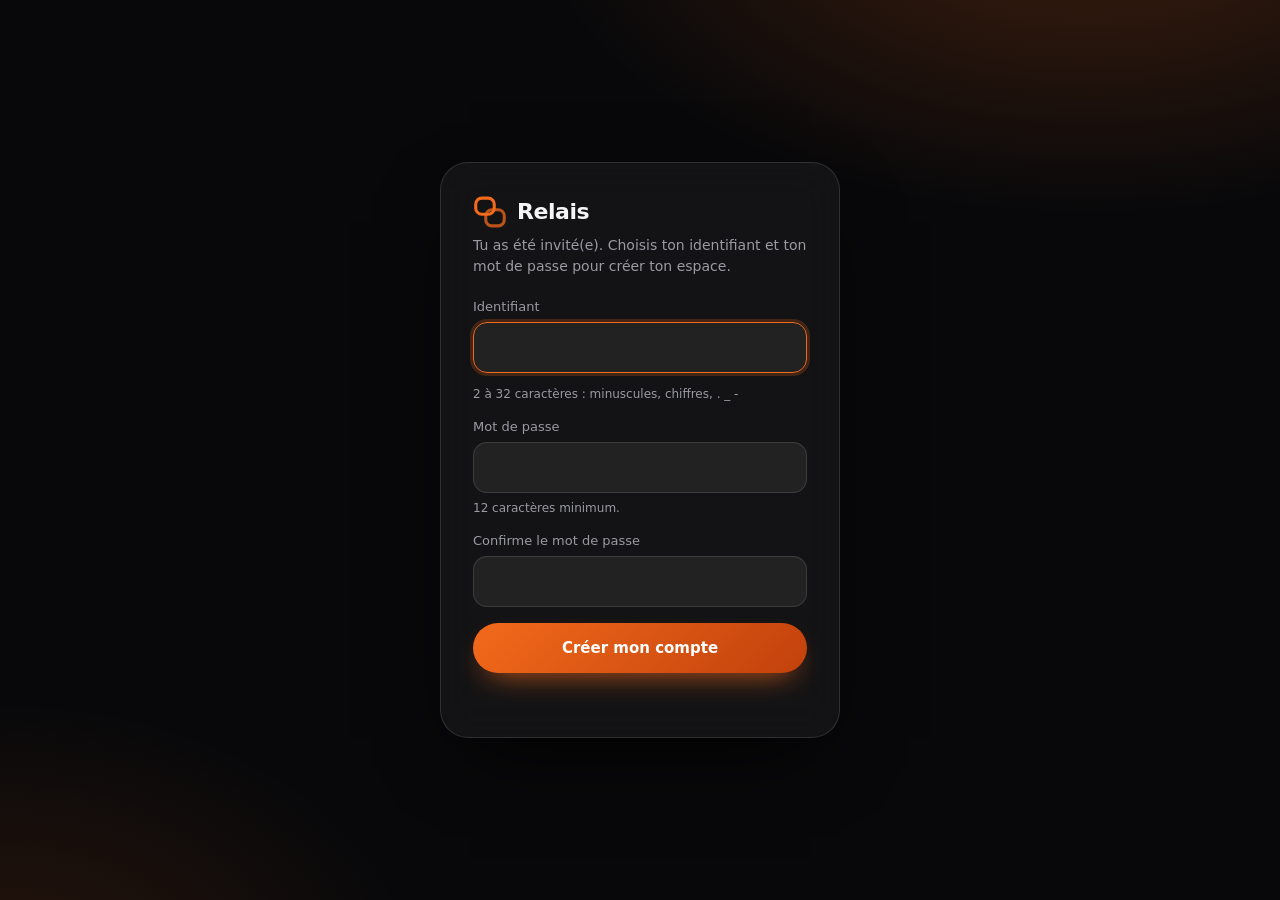
<file: hub/join.html>
<!doctype html>
<html lang="fr">
<head>
<meta charset="utf-8"><meta name="viewport" content="width=device-width, initial-scale=1"><meta name="theme-color" content="#08080a">
<title>Relais · Invitation</title>
<meta name="robots" content="noindex">
<script>try{var m=localStorage.getItem("hub_theme")||localStorage.getItem("hub_landing_theme")||"dark";var t=m==="auto"?(matchMedia("(prefers-color-scheme: dark)").matches?"dark":"light"):m;document.documentElement.dataset.theme=t;document.documentElement.dataset.accent=localStorage.getItem("hub_accent")||"orange"}catch(e){document.documentElement.dataset.theme="dark";document.documentElement.dataset.accent="orange"}</script>
<style>
:root{--accent:#f26a1b;--accent-hover:#ff7f35;--accent-2:#c2410c;--bad:#ff6b6b}
html[data-accent=ambre]{--accent:#f5a524;--accent-hover:#ffb83d;--accent-2:#d97706}
html[data-accent=rose]{--accent:#ec4899;--accent-hover:#f472b6;--accent-2:#be185d}
html[data-accent=violet]{--accent:#8b5cf6;--accent-hover:#a78bfa;--accent-2:#6d28d9}
html[data-accent=bleu]{--accent:#3b82f6;--accent-hover:#60a5fa;--accent-2:#1d4ed8}
html[data-accent=turquoise]{--accent:#14b8a6;--accent-hover:#2dd4bf;--accent-2:#0f766e}
html[data-accent=vert]{--accent:#22c55e;--accent-hover:#4ade80;--accent-2:#15803d}
html[data-accent=rouge]{--accent:#ef4444;--accent-hover:#f87171;--accent-2:#b91c1c}
html[data-theme=dark]{--bg:#08080a;--text:#f5f5f6;--muted:#9a9aa3;--line:#ffffff1f;--card:#ffffff0c;--field:#ffffff10;--shadow:0 30px 80px -30px #000}
html[data-theme=light]{--bg:#f3f0ed;--text:#1b1613;--muted:#6f655e;--line:#1a141026;--card:#ffffffcc;--field:#fff;--shadow:0 30px 70px -34px #50281466;--bad:#c62828}
*{box-sizing:border-box}
body{margin:0;min-height:100vh;display:grid;place-items:center;color:var(--text);font:15px/1.5 "Inter","SF Pro Display",system-ui,-apple-system,"Segoe UI",sans-serif;
  background:radial-gradient(900px 520px at 85% -12%,color-mix(in srgb,var(--accent) 24%,transparent),transparent 62%),radial-gradient(700px 480px at 0% 110%,color-mix(in srgb,var(--accent) 14%,transparent),transparent 60%),var(--bg)}
main{width:min(400px,calc(100vw - 32px));padding:32px;border-radius:28px;background:var(--card);border:1px solid var(--line);box-shadow:var(--shadow);-webkit-backdrop-filter:blur(20px);backdrop-filter:blur(20px)}
.logo{display:flex;align-items:center;gap:10px;font-size:22px;font-weight:600;letter-spacing:-.02em;margin-bottom:6px}
.logo svg{color:var(--accent)}
p{color:var(--muted);margin:0 0 20px;font-size:14px}
label{display:block;font-size:13px;color:var(--muted);margin-bottom:6px;font-weight:500}
input{width:100%;padding:13px 16px;border-radius:14px;border:1px solid var(--line);background:var(--field);color:var(--text);font:inherit}
input:focus-visible{outline:0;border-color:var(--accent);box-shadow:0 0 0 3px color-mix(in srgb,var(--accent) 22%,transparent)}
button{width:100%;margin-top:16px;padding:14px;border:0;border-radius:999px;background:linear-gradient(135deg,var(--accent),var(--accent-2));color:#fff;font:inherit;font-weight:600;cursor:pointer;box-shadow:0 12px 30px -14px var(--accent)}
button:hover{background:linear-gradient(135deg,var(--accent-hover),var(--accent))}button:disabled{opacity:.6;cursor:wait}
.hint{font-size:12px;color:var(--muted);margin-top:6px}
#err{min-height:20px;margin-top:12px;color:var(--bad);font-size:13px}
a{color:var(--muted)}
</style>
</head>
<body>
<main>
  <div class="logo"><svg width="34" height="34" viewBox="0 0 44 44"><rect x="3.5" y="4" width="24" height="21" rx="8" fill="none" stroke="currentColor" stroke-width="4"/><rect x="16.5" y="19" width="24" height="21" rx="8" fill="none" stroke="currentColor" stroke-width="4" opacity=".75"/></svg>Relais</div>
  <p>Tu as été invité(e). Choisis ton identifiant et ton mot de passe pour créer ton espace.</p>
  <form id="f"><label for="u">Identifiant</label><input id="u" type="text" autocomplete="username" autocapitalize="none" spellcheck="false" maxlength="32" autofocus required style="margin-bottom:6px">
  <div class="hint">2 à 32 caractères : minuscules, chiffres, . _ -</div>
  <label for="p" style="margin-top:14px">Mot de passe</label><input id="p" type="password" autocomplete="new-password" minlength="12" required>
  <div class="hint">12 caractères minimum.</div>
  <label for="p2" style="margin-top:14px">Confirme le mot de passe</label><input id="p2" type="password" autocomplete="new-password" required>
  <button id="b" type="submit">Créer mon compte</button><div id="err" role="alert"></div></form>
</main>
<script>
const TOKEN=decodeURIComponent((location.hash||'').slice(1));
try{history.replaceState(null,'',location.pathname)}catch(e){}   // le jeton quitte la barre d'adresse et l'historique
document.getElementById('f').onsubmit=async e=>{
  e.preventDefault();const b=document.getElementById('b'),er=document.getElementById('err');er.textContent='';
  const u=document.getElementById('u').value,p=document.getElementById('p').value;
  if(!TOKEN){er.textContent="Lien d'invitation incomplet : ouvre-le en entier.";return}
  if(p!==document.getElementById('p2').value){er.textContent='Les deux mots de passe diffèrent.';return}
  b.disabled=true;
  try{
    const r=await fetch('/api/join',{method:'POST',headers:{'X-Hub':'1','Content-Type':'application/json'},body:JSON.stringify({token:TOKEN,username:u,password:p})});
    const d=await r.json();
    if(d.ok)location.href='/';else{er.textContent=d.error||'Inscription impossible.';b.disabled=false}
  }catch(x){er.textContent='Connexion impossible.';b.disabled=false}
};
</script>
</body></html>
</file>
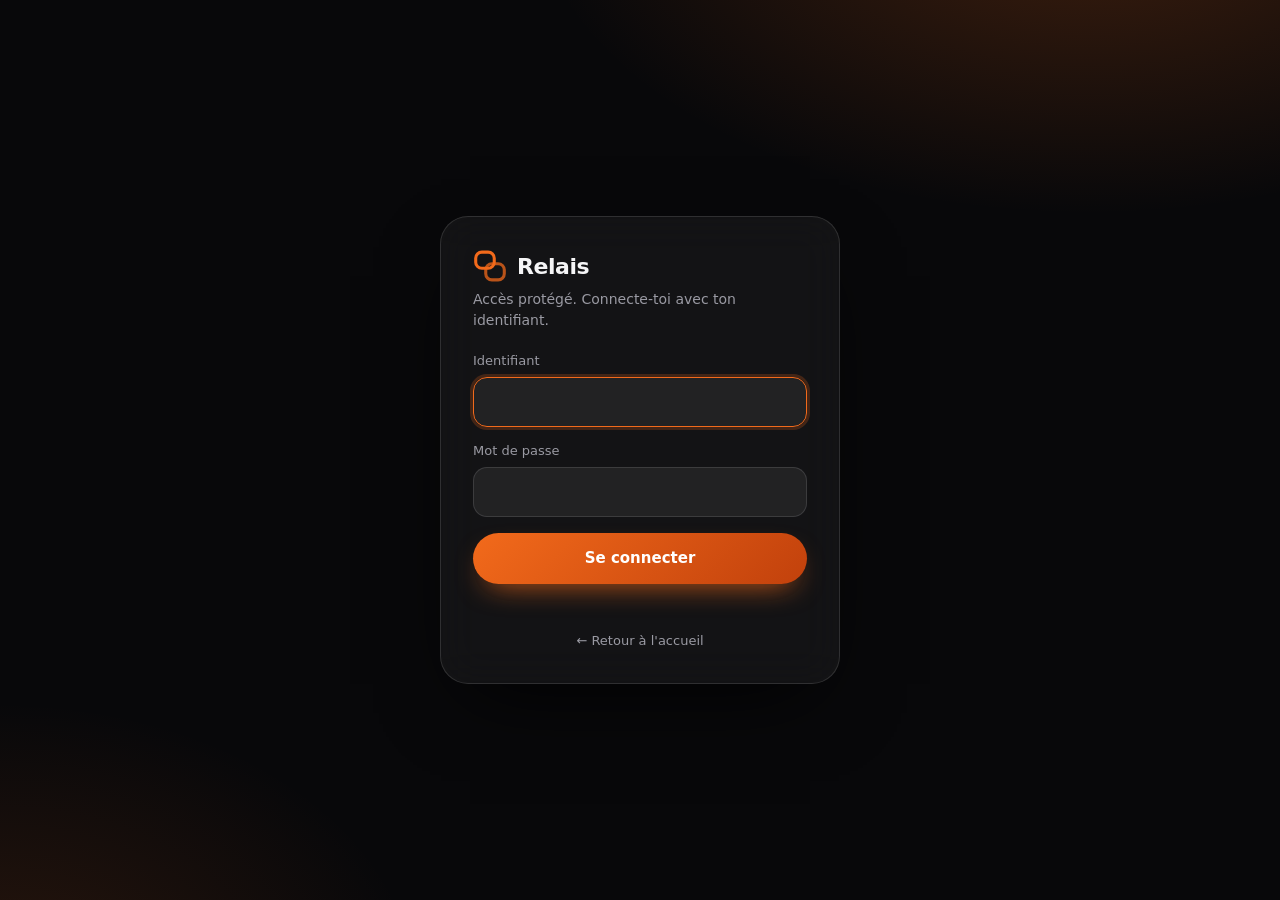
<file: hub/login.html>
<!doctype html>
<html lang="fr">
<head>
<meta charset="utf-8"><meta name="viewport" content="width=device-width, initial-scale=1"><meta name="theme-color" content="#08080a">
<title>Relais · Connexion</title>
<meta name="robots" content="noindex">
<script>try{var m=localStorage.getItem("hub_theme")||localStorage.getItem("hub_landing_theme")||"dark";var t=m==="auto"?(matchMedia("(prefers-color-scheme: dark)").matches?"dark":"light"):m;document.documentElement.dataset.theme=t;document.documentElement.dataset.accent=localStorage.getItem("hub_accent")||"orange"}catch(e){document.documentElement.dataset.theme="dark";document.documentElement.dataset.accent="orange"}</script>
<style>
:root{--accent:#f26a1b;--accent-hover:#ff7f35;--accent-2:#c2410c;--bad:#ff6b6b}
html[data-accent=ambre]{--accent:#f5a524;--accent-hover:#ffb83d;--accent-2:#d97706}
html[data-accent=rose]{--accent:#ec4899;--accent-hover:#f472b6;--accent-2:#be185d}
html[data-accent=violet]{--accent:#8b5cf6;--accent-hover:#a78bfa;--accent-2:#6d28d9}
html[data-accent=bleu]{--accent:#3b82f6;--accent-hover:#60a5fa;--accent-2:#1d4ed8}
html[data-accent=turquoise]{--accent:#14b8a6;--accent-hover:#2dd4bf;--accent-2:#0f766e}
html[data-accent=vert]{--accent:#22c55e;--accent-hover:#4ade80;--accent-2:#15803d}
html[data-accent=rouge]{--accent:#ef4444;--accent-hover:#f87171;--accent-2:#b91c1c}
html[data-theme=dark]{--bg:#08080a;--text:#f5f5f6;--muted:#9a9aa3;--line:#ffffff1f;--card:#ffffff0c;--field:#ffffff10;--shadow:0 30px 80px -30px #000}
html[data-theme=light]{--bg:#f3f0ed;--text:#1b1613;--muted:#6f655e;--line:#1a141026;--card:#ffffffcc;--field:#fff;--shadow:0 30px 70px -34px #50281466;--bad:#c62828}
*{box-sizing:border-box}
body{margin:0;min-height:100vh;display:grid;place-items:center;color:var(--text);font:15px/1.5 "Inter","SF Pro Display",system-ui,-apple-system,"Segoe UI",sans-serif;
  background:radial-gradient(900px 520px at 85% -12%,color-mix(in srgb,var(--accent) 24%,transparent),transparent 62%),radial-gradient(700px 480px at 0% 110%,color-mix(in srgb,var(--accent) 14%,transparent),transparent 60%),var(--bg)}
main{width:min(400px,calc(100vw - 32px));padding:32px;border-radius:28px;background:var(--card);border:1px solid var(--line);box-shadow:var(--shadow);-webkit-backdrop-filter:blur(20px);backdrop-filter:blur(20px)}
.logo{display:flex;align-items:center;gap:10px;font-size:22px;font-weight:600;letter-spacing:-.02em;margin-bottom:6px}
.logo svg{color:var(--accent)}
p{color:var(--muted);margin:0 0 20px;font-size:14px}
label{display:block;font-size:13px;color:var(--muted);margin-bottom:6px;font-weight:500}
input{width:100%;padding:13px 16px;border-radius:14px;border:1px solid var(--line);background:var(--field);color:var(--text);font:inherit}
input:focus-visible{outline:0;border-color:var(--accent);box-shadow:0 0 0 3px color-mix(in srgb,var(--accent) 22%,transparent)}
button{width:100%;margin-top:16px;padding:14px;border:0;border-radius:999px;background:linear-gradient(135deg,var(--accent),var(--accent-2));color:#fff;font:inherit;font-weight:600;cursor:pointer;box-shadow:0 12px 30px -14px var(--accent)}
button:hover{background:linear-gradient(135deg,var(--accent-hover),var(--accent))}button:disabled{opacity:.6;cursor:wait}
.hint{font-size:12px;color:var(--muted);margin-top:6px}
#err{min-height:20px;margin-top:12px;color:var(--bad);font-size:13px}
a{color:var(--muted)}
</style>
</head>
<body>
<main>
  <div class="logo"><svg width="34" height="34" viewBox="0 0 44 44"><rect x="3.5" y="4" width="24" height="21" rx="8" fill="none" stroke="currentColor" stroke-width="4"/><rect x="16.5" y="19" width="24" height="21" rx="8" fill="none" stroke="currentColor" stroke-width="4" opacity=".75"/></svg>Relais</div>
  <p>Accès protégé. Connecte-toi avec ton identifiant.</p>
  <form id="f"><label for="u">Identifiant</label><input id="u" type="text" autocomplete="username" autocapitalize="none" spellcheck="false" autofocus required style="margin-bottom:14px"><label for="p">Mot de passe</label><input id="p" type="password" autocomplete="current-password" required>
  <button id="b" type="submit">Se connecter</button><div id="err" role="alert"></div></form>
  <p style="margin:14px 0 0;text-align:center"><a href="/" style="color:var(--muted);font-size:13px;text-decoration:none">← Retour à l'accueil</a></p>
</main>
<script>
document.getElementById('f').onsubmit=async e=>{
  e.preventDefault();const b=document.getElementById('b'),er=document.getElementById('err');b.disabled=true;er.textContent='';
  try{
    const r=await fetch('/api/login',{method:'POST',headers:{'X-Hub':'1','Content-Type':'application/json'},body:JSON.stringify({username:document.getElementById('u').value,password:document.getElementById('p').value})});
    const d=await r.json();
    if(d.ok)location.href='/';else{er.textContent=d.error||'Identifiant ou mot de passe incorrect.';b.disabled=false}
  }catch(x){er.textContent='Connexion impossible.';b.disabled=false}
};
</script>
</body></html>
</file>
